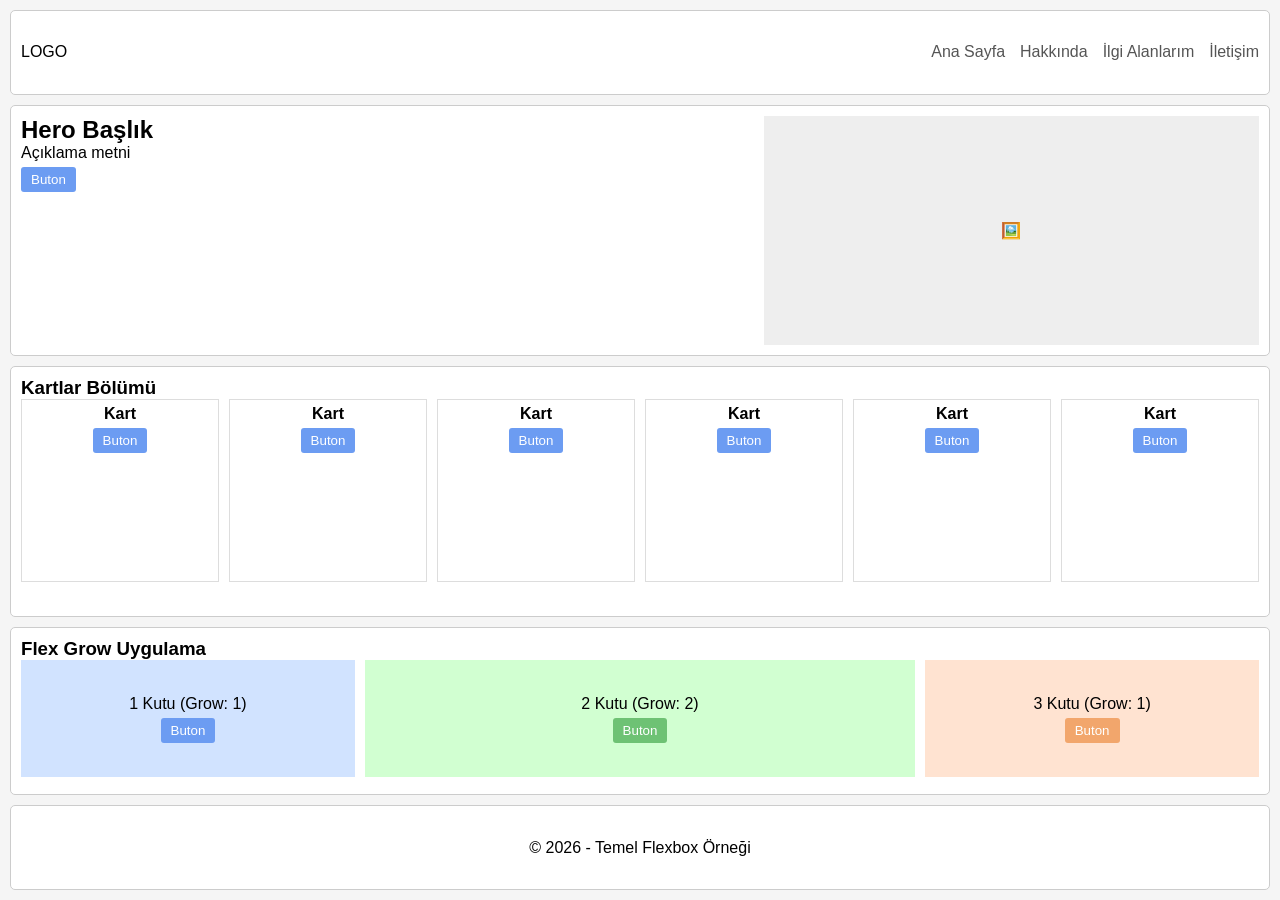
<file: flex.html>
<!DOCTYPE html>
<html lang="tr">
<head>
    <meta charset="UTF-8">
    <title>Flexbox Uygulaması</title>
    <link rel="stylesheet" href="Styles/flex.css"> 
</head>
<body>
    <div class="wrapper">
        <nav class="navbar section">
    <div class="logo">LOGO</div>
    <ul class="nav-links">
        <li><a href="index.html">Ana Sayfa</a></li>
        <li><a href="about.html">Hakkında</a></li>
        <li><a href="interests.html">İlgi Alanlarım</a></li> 
        <li><a href="contact.html">İletişim</a></li>
    </ul>
    </nav>

        <section class="hero section">
            <div class="hero-text">
                <h2>Hero Başlık</h2>
                <p>Açıklama metni</p>
                <button class="btn blue">Buton</button>
            </div>
            <div class="hero-img">🖼️</div>
        </section>

        <section class="cards-section section">
            <h3>Kartlar Bölümü</h3>
            <div class="card-container">
                <div class="card"><h4>Kart</h4><button class="btn blue">Buton</button></div>
                <div class="card"><h4>Kart</h4><button class="btn blue">Buton</button></div>
                <div class="card"><h4>Kart</h4><button class="btn blue">Buton</button></div>
                <div class="card"><h4>Kart</h4><button class="btn blue">Buton</button></div>
                <div class="card"><h4>Kart</h4><button class="btn blue">Buton</button></div>
                <div class="card"><h4>Kart</h4><button class="btn blue">Buton</button></div>
            </div>
        </section>

        <section class="grow-section section">
            <h3>Flex Grow Uygulama</h3>
            <div class="grow-container">
                <div class="box box1">1 Kutu (Grow: 1)<button class="btn blue">Buton</button></div>
                <div class="box box2">2 Kutu (Grow: 2)<button class="btn green">Buton</button></div>
                <div class="box box3">3 Kutu (Grow: 1)<button class="btn orange">Buton</button></div>
            </div>
        </section>

        <footer class="footer section">
            <p>© 2026 - Temel Flexbox Örneği</p>
        </footer>
    </div>
</body>
</html>
</file>
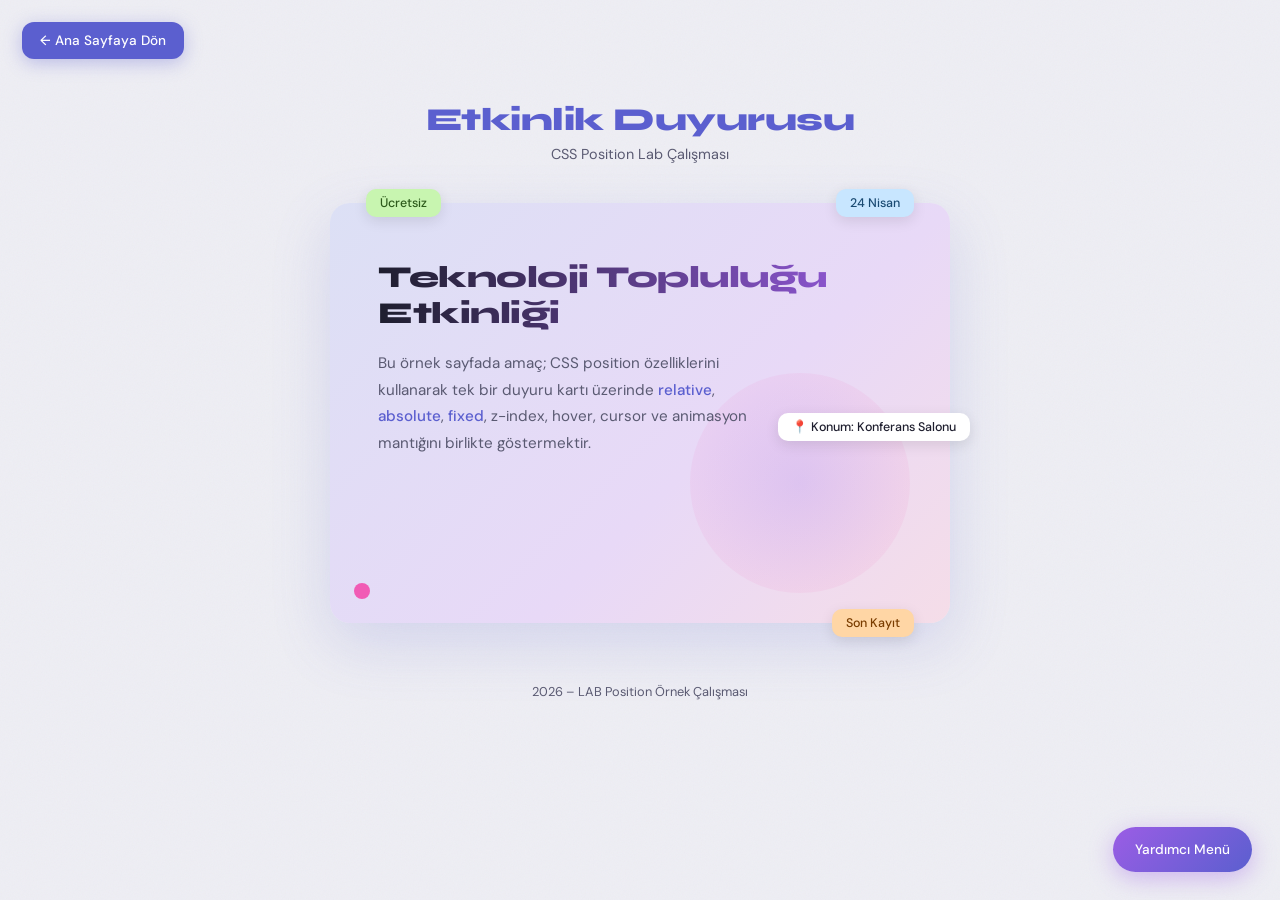
<file: lab-position.html>
<!DOCTYPE html>
<html lang="tr">
<head>
    <meta charset="UTF-8">
    <title>Lab 5 | CSS Position</title>
    <link rel="stylesheet" href="Styles/lab-position.css">
</head>
<body>

    <!-- FIXED: Back button -->
    <a href="index.html" class="back-btn">← Ana Sayfaya Dön</a>

    <!-- FIXED: Helper menu bottom-right -->
    <div class="fixed-helper">Yardımcı Menü</div>

    <!-- Page header -->
    <header class="page-header">
        <h1 class="page-title">Etkinlik Duyurusu</h1>
        <p class="page-subtitle">CSS Position Lab Çalışması</p>
    </header>

    <main class="main-content">

        <!-- RELATIVE container: the big announcement card -->
        <div class="card-container">

            <!-- Decorative background circle (z-index demo) -->
            <div class="deco-circle"></div>

            <!-- ABSOLUTE badge: top-left -->
            <div class="badge badge-free">Ücretsiz</div>

            <!-- ABSOLUTE badge: top-right -->
            <div class="badge badge-date">24 Nisan</div>

            <!-- Card main text -->
            <div class="card-body">
                <h2 class="card-title">Teknoloji Topluluğu Etkinliği</h2>
                <p class="card-desc">
                    Bu örnek sayfada amaç; CSS position özelliklerini kullanarak tek bir duyuru kartı üzerinde
                    <strong>relative</strong>, <strong>absolute</strong>, <strong>fixed</strong>, z-index, hover,
                    cursor ve animasyon mantığını birlikte göstermektir.
                </p>
            </div>

            <!-- ABSOLUTE badge: center-right (location) -->
            <div class="badge badge-location">📍 Konum: Konferans Salonu</div>

            <!-- ABSOLUTE badge: bottom-right (deadline) -->
            <div class="badge badge-deadline">Son Kayıt</div>

            <!-- Pulsing highlight dot (z-index + animation) -->
            <div class="pulse-dot"></div>

        </div>

    </main>

    <footer class="page-footer">
        <p>2026 – LAB Position Örnek Çalışması</p>
    </footer>

</body>
</html>
</file>
<file: Styles/flex.css>
* { margin: 0; padding: 0; box-sizing: border-box; font-family: Arial, sans-serif; }

/* Genel Zorunlu Şart: 100vh ve Flex Column [cite: 9, 11] */
.wrapper {
    display: flex;
    flex-direction: column;
    height: 100vh;
    padding: 10px;
    gap: 10px;
    background-color: #f5f5f5;
}

.section {
    background: white;
    border: 1px solid #ccc;
    border-radius: 5px;
    padding: 10px;
}

/* 1) Navbar - 10vh [cite: 13, 15] */
.navbar {
    height: 10vh;
    display: flex;
    justify-content: space-between;
    align-items: center;
}
.nav-links { display: flex; list-style: none; gap: 15px; }

.nav-links a {
    text-decoration: none; /* Removes the underline */
    color: #555;           /* Sets a grey color similar to your screenshot */
    font-weight: 500;
}

.nav-links a:hover {
    color: #000;           /* Darkens the text when you hover over it */
}

/* 2) Hero - 30vh [cite: 19, 20] */
.hero {
    height: 30vh;
    display: flex;
    justify-content: space-between;
    align-items: stretch; /* Esneklik şartı [cite: 25] */
}
.hero-img { width: 40%; background: #eee; display: flex; justify-content: center; align-items: center; }

/* 3) Kartlar - 30vh [cite: 26, 27] */
.cards-section { height: 30vh; }
.card-container {
    display: flex;
    flex-wrap: wrap; /* Wrap şartı [cite: 28] */
    gap: 10px;
    height: 80%;
}
.card { flex: 1; border: 1px solid #ddd; text-align: center; padding: 5px; }

/* 4) Flex Grow - 20vh [cite: 33, 34] */
.grow-section { height: 20vh; }
.grow-container { display: flex; height: 80%; gap: 10px; align-items: stretch; }

/* Grow Değerleri [cite: 36, 37, 38] */
.box1 { flex-grow: 1; background: #d1e3ff; }
.box2 { flex-grow: 2; background: #d1ffd1; }
.box3 { flex-grow: 1; background: #ffe3d1; }

.box { display: flex; flex-direction: column; justify-content: center; align-items: center; }

/* 5) Footer - 10vh [cite: 40, 41] */
.footer {
    height: 10vh;
    display: flex;
    justify-content: center;
    align-items: center;
}

/* Butonlar */
.btn { border: none; padding: 5px 10px; border-radius: 3px; cursor: pointer; color: white; margin-top: 5px; }
.blue { background: #6c9cf2; }
.green { background: #6ec274; }
.orange { background: #f2a66c; }
</file>
<file: Styles/lab-position.css>
/* ============================================================
   LAB 5 — CSS Position Demo
   Fonts: Google Fonts (Syne + DM Sans)
   ============================================================ */

@import url('https://fonts.googleapis.com/css2?family=Syne:wght@600;800&family=DM+Sans:wght@300;400;500&display=swap');

/* ---------- CSS Variables ---------- */
:root {
    --bg:         #eeeef4;
    --card-bg:    linear-gradient(135deg, #dce0f5 0%, #e8d9f7 60%, #f5dde8 100%);
    --accent-1:   #5b5fcf;   /* indigo */
    --accent-2:   #9b5de5;   /* violet */
    --accent-3:   #f15bb5;   /* pink */
    --accent-ok:  #c8f5b0;   /* mint green */
    --accent-warn:#ffd6a5;   /* peach */
    --text-dark:  #1e1e2e;
    --text-mid:   #5a5a72;
    --text-light: #ffffff;
    --shadow:     0 20px 60px rgba(91, 95, 207, 0.18);
    --radius:     20px;
    --transition: 0.3s cubic-bezier(0.34, 1.56, 0.64, 1);
}

/* ---------- Reset ---------- */
*, *::before, *::after {
    margin: 0;
    padding: 0;
    box-sizing: border-box;
}

/* ---------- Body ---------- */
body {
    font-family: 'DM Sans', sans-serif;
    background-color: var(--bg);
    color: var(--text-dark);
    min-height: 100vh;
    display: flex;
    flex-direction: column;
    align-items: center;
    padding-bottom: 60px;
    /* subtle grain texture */
    background-image: url("data:image/svg+xml,%3Csvg xmlns='http://www.w3.org/2000/svg' width='300' height='300'%3E%3Cfilter id='noise'%3E%3CfeTurbulence type='fractalNoise' baseFrequency='0.75' numOctaves='4' stitchTiles='stitch'/%3E%3C/filter%3E%3Crect width='300' height='300' filter='url(%23noise)' opacity='0.04'/%3E%3C/svg%3E");
}

/* ============================================================
   FIXED ELEMENTS
   ============================================================ */

/* Back button — fixed top-left */
.back-btn {
    position: fixed;
    top: 22px;
    left: 22px;
    z-index: 1000;
    background-color: var(--accent-1);
    color: var(--text-light);
    text-decoration: none;
    font-family: 'DM Sans', sans-serif;
    font-weight: 500;
    font-size: 0.85rem;
    padding: 10px 18px;
    border-radius: 12px;
    box-shadow: 0 4px 18px rgba(91, 95, 207, 0.35);
    transition: background-color var(--transition), transform var(--transition), box-shadow var(--transition);
    cursor: pointer;
}
.back-btn:hover {
    background-color: var(--accent-2);
    transform: translateY(-3px) scale(1.04);
    box-shadow: 0 8px 28px rgba(155, 93, 229, 0.45);
    cursor: pointer;
}
.back-btn:active {
    transform: translateY(0) scale(0.97);
}

/* Helper menu — fixed bottom-right */
.fixed-helper {
    position: fixed;
    bottom: 28px;
    right: 28px;
    z-index: 1000;
    background: linear-gradient(135deg, var(--accent-2), var(--accent-1));
    color: var(--text-light);
    font-family: 'DM Sans', sans-serif;
    font-size: 0.85rem;
    font-weight: 500;
    padding: 14px 22px;
    border-radius: 50px;
    box-shadow: 0 6px 24px rgba(155, 93, 229, 0.4);
    /* animation: gentle float */
    animation: floatUpDown 3s ease-in-out infinite;
    transition: transform var(--transition), box-shadow var(--transition);
    cursor: help;
}
.fixed-helper:hover {
    transform: scale(1.08);
    box-shadow: 0 10px 36px rgba(155, 93, 229, 0.55);
}

/* ============================================================
   PAGE HEADER
   ============================================================ */
.page-header {
    margin-top: 100px;
    text-align: center;
    animation: fadeSlideDown 0.7s ease both;
}
.page-title {
    font-family: 'Syne', sans-serif;
    font-size: 2rem;
    font-weight: 800;
    color: var(--accent-1);
    letter-spacing: -0.5px;
}
.page-subtitle {
    font-size: 0.9rem;
    color: var(--text-mid);
    margin-top: 6px;
}

/* ============================================================
   MAIN
   ============================================================ */
.main-content {
    display: flex;
    justify-content: center;
    align-items: flex-start;
    width: 100%;
    padding: 40px 20px;
}

/* ============================================================
   CARD — position: relative  (the key container)
   ============================================================ */
.card-container {
    position: relative;             /* ← RELATIVE */
    width: min(620px, 92vw);
    min-height: 420px;
    background: var(--card-bg);
    border-radius: var(--radius);
    box-shadow: var(--shadow);
    padding: 56px 48px 80px 48px;
    overflow: visible;
    animation: cardEntrance 0.8s cubic-bezier(0.22, 1, 0.36, 1) 0.2s both;
    transition: box-shadow 0.4s ease, transform 0.4s ease;
    cursor: default;
}
.card-container:hover {
    box-shadow: 0 32px 80px rgba(91, 95, 207, 0.25);
    transform: translateY(-4px);
}

/* ============================================================
   DECORATIVE CIRCLE — absolute, behind text (z-index)
   ============================================================ */
.deco-circle {
    position: absolute;             /* ← ABSOLUTE */
    width: 220px;
    height: 220px;
    border-radius: 50%;
    background: radial-gradient(circle, rgba(155, 93, 229, 0.18) 0%, rgba(241, 91, 181, 0.08) 70%, transparent 100%);
    bottom: 30px;
    right: 40px;
    z-index: 0;                     /* ← Z-INDEX: behind badges */
    animation: rotateSlow 12s linear infinite;
    pointer-events: none;
}

/* ============================================================
   BADGES — all position: absolute
   ============================================================ */
.badge {
    position: absolute;             /* ← ABSOLUTE */
    font-family: 'DM Sans', sans-serif;
    font-size: 0.78rem;
    font-weight: 500;
    border-radius: 10px;
    padding: 6px 14px;
    z-index: 2;                     /* ← Z-INDEX: above circle */
    box-shadow: 0 4px 14px rgba(0,0,0,0.10);
    transition: transform var(--transition), box-shadow var(--transition);
    cursor: pointer;
}
.badge:hover {
    transform: scale(1.1) translateY(-2px);
    box-shadow: 0 8px 22px rgba(0,0,0,0.16);
    cursor: pointer;
}

/* Top-left: Free */
.badge-free {
    top: -14px;
    left: 36px;
    background-color: var(--accent-ok);
    color: #2d5a1b;
    animation: badgePop 0.5s cubic-bezier(0.34, 1.56, 0.64, 1) 0.8s both;
}

/* Top-right: Date */
.badge-date {
    top: -14px;
    right: 36px;
    background-color: #c8e6ff;
    color: #1a4a72;
    animation: badgePop 0.5s cubic-bezier(0.34, 1.56, 0.64, 1) 1.0s both;
}

/* Center-right: Location */
.badge-location {
    top: 50%;
    right: -20px;
    transform: translateY(-50%);
    background-color: #ffffff;
    color: var(--text-dark);
    white-space: nowrap;
    animation: badgePop 0.5s cubic-bezier(0.34, 1.56, 0.64, 1) 1.2s both;
}
.badge-location:hover {
    transform: translateY(calc(-50% - 2px)) scale(1.08);
    cursor: crosshair;
}

/* Bottom-right: Deadline */
.badge-deadline {
    bottom: -14px;
    right: 36px;
    background-color: var(--accent-warn);
    color: #7a3d00;
    animation: badgePop 0.5s cubic-bezier(0.34, 1.56, 0.64, 1) 1.4s both;
}

/* ============================================================
   CARD BODY TEXT
   ============================================================ */
.card-body {
    position: relative;
    z-index: 1;                     /* ← Z-INDEX: above deco circle */
}
.card-title {
    font-family: 'Syne', sans-serif;
    font-size: 1.9rem;
    font-weight: 800;
    color: var(--text-dark);
    margin-bottom: 18px;
    line-height: 1.2;
    letter-spacing: -0.5px;
    /* shimmer animation on title */
    background: linear-gradient(90deg, var(--text-dark) 0%, var(--accent-2) 50%, var(--text-dark) 100%);
    background-size: 200% auto;
    -webkit-background-clip: text;
    -webkit-text-fill-color: transparent;
    background-clip: text;
    animation: shimmerText 4s linear infinite 1.5s;
}
.card-desc {
    font-size: 0.95rem;
    line-height: 1.75;
    color: var(--text-mid);
    max-width: 400px;
}
.card-desc strong {
    color: var(--accent-1);
    font-weight: 500;
}

/* ============================================================
   PULSING DOT — absolute, z-index on top
   ============================================================ */
.pulse-dot {
    position: absolute;             /* ← ABSOLUTE */
    width: 16px;
    height: 16px;
    border-radius: 50%;
    background-color: var(--accent-3);
    bottom: 24px;
    left: 24px;
    z-index: 3;                     /* ← Z-INDEX: on top of everything */
    animation: pulse 2s ease-in-out infinite;
    cursor: cell;
}

/* ============================================================
   FOOTER
   ============================================================ */
.page-footer {
    margin-top: 20px;
    text-align: center;
    font-size: 0.8rem;
    color: var(--text-mid);
    animation: fadeSlideDown 0.7s ease 1s both;
}

/* ============================================================
   KEYFRAME ANIMATIONS
   ============================================================ */

/* Card entrance */
@keyframes cardEntrance {
    from { opacity: 0; transform: translateY(40px) scale(0.96); }
    to   { opacity: 1; transform: translateY(0)   scale(1);    }
}

/* Badge pop */
@keyframes badgePop {
    from { opacity: 0; transform: scale(0.5); }
    to   { opacity: 1; transform: scale(1);   }
}

/* Header fade-slide */
@keyframes fadeSlideDown {
    from { opacity: 0; transform: translateY(-20px); }
    to   { opacity: 1; transform: translateY(0);     }
}

/* Floating helper button */
@keyframes floatUpDown {
    0%, 100% { transform: translateY(0);   }
    50%       { transform: translateY(-7px); }
}

/* Decorative circle slow rotation */
@keyframes rotateSlow {
    from { transform: rotate(0deg);   }
    to   { transform: rotate(360deg); }
}

/* Pulsing dot */
@keyframes pulse {
    0%, 100% { transform: scale(1);   box-shadow: 0 0 0 0  rgba(241, 91, 181, 0.5); }
    50%       { transform: scale(1.3); box-shadow: 0 0 0 10px rgba(241, 91, 181, 0); }
}

/* Title shimmer */
@keyframes shimmerText {
    from { background-position: 0%   center; }
    to   { background-position: 200% center; }
}
</file>
